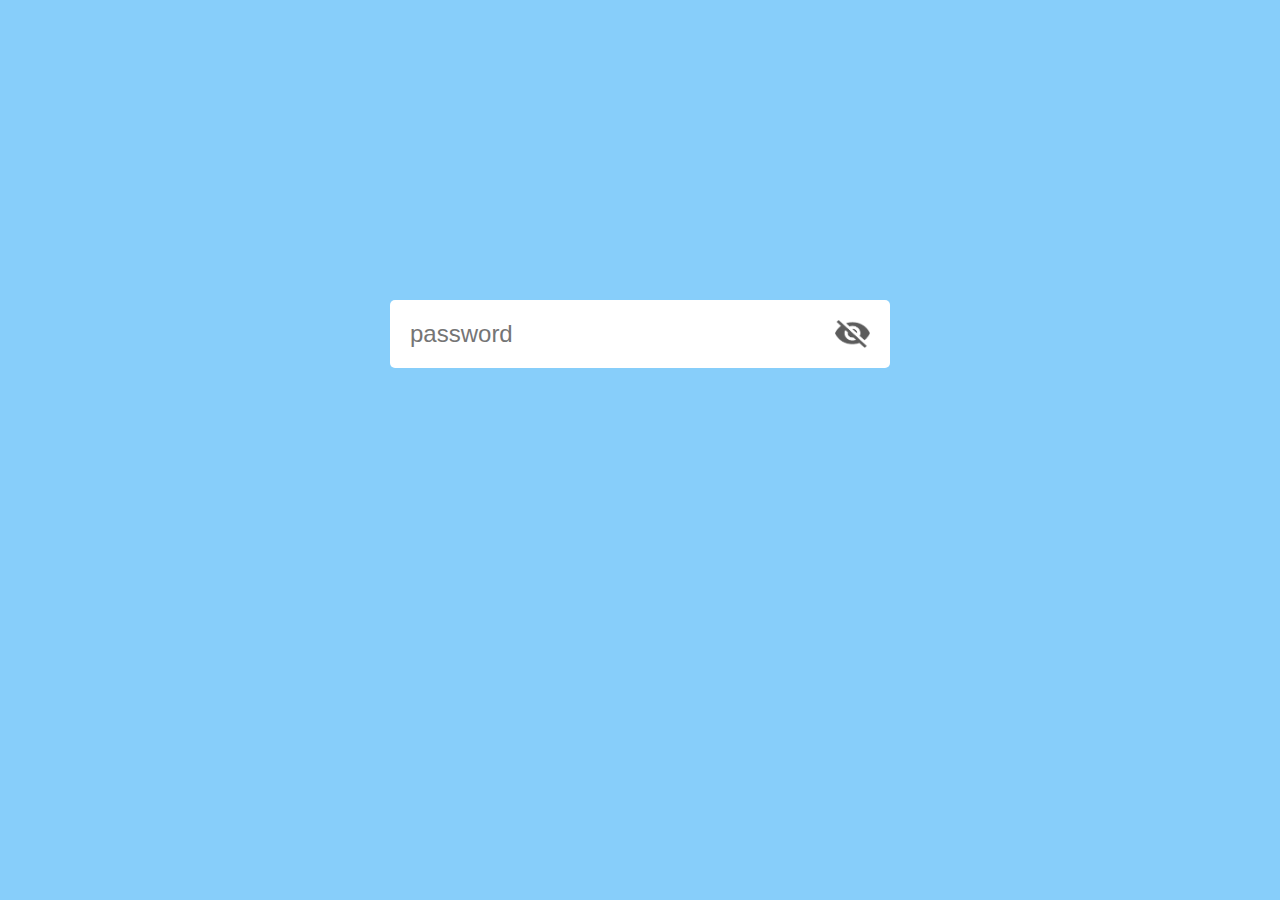
<file: First_Prj1/index.html>
<html lang="en">
<head>
    <meta charset="UTF-8">
    <meta name="viewport" content="width=device-width, initial-scale=1.0">
    <title>Password Toggle</title>
<link rel="stylesheet" href="style.css">
</head>
<body>
    <div class="input-box">
        <input type="password" placeholder="password" id="password">
        <img src="Assets/eye-close.png" id="eyeicon">
    </div>
    

    <script src="script.js"></script>
</body>
</html>
</file>
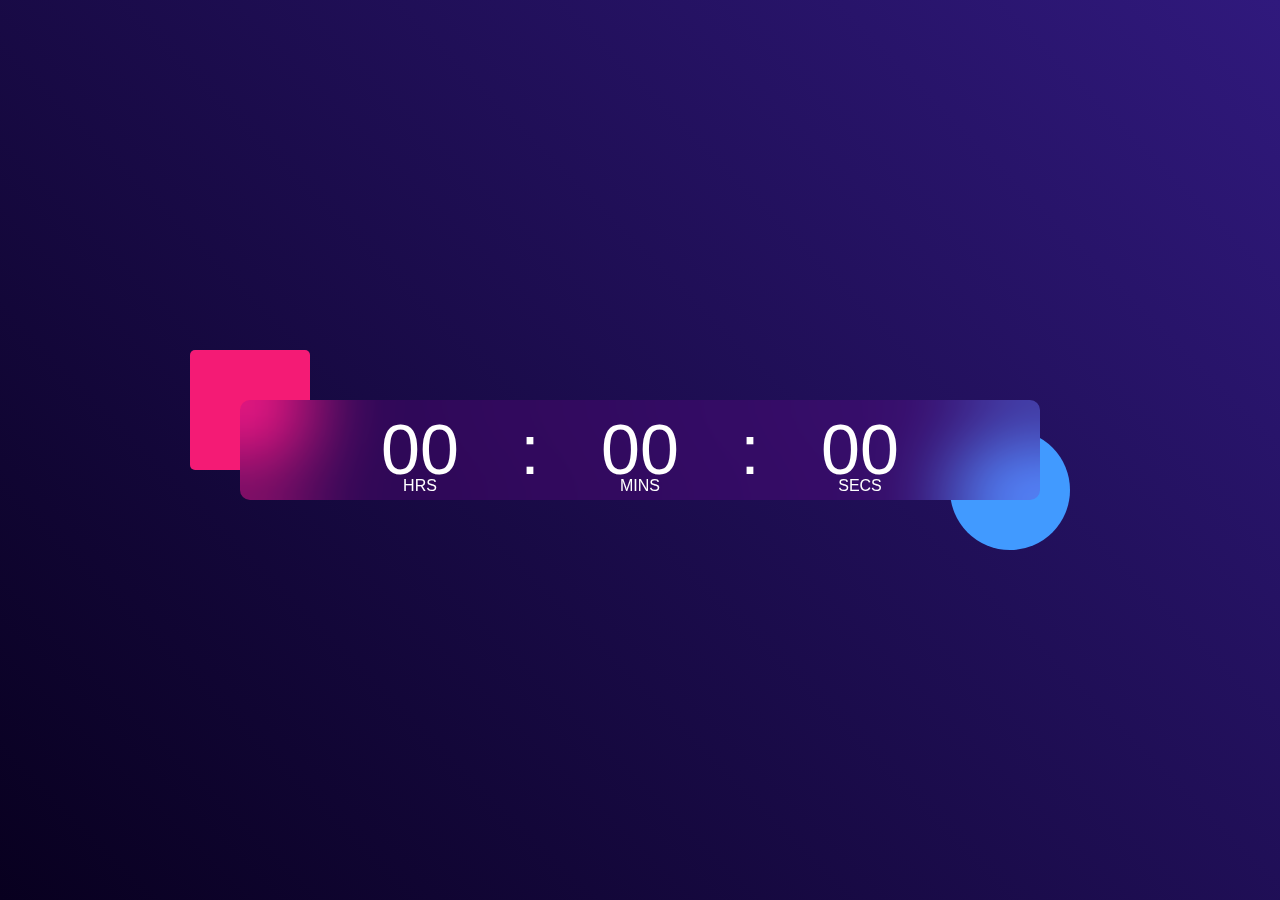
<file: Third_Prj3/index.html>
<html lang="en">

<head>
    <meta charset="UTF-8">
    <meta name="viewport" content="width=device-width, initial-scale=1.0">
    <title>Document</title>
    <link rel="stylesheet" href="style.css">
</head>

<body>
    <div class="hero">
        <div class="container">
            <div class="clock">
                <span id="hrs">00</span>
                <span>:</span>
                <span id="min">00</span>
                <span>:</span>
                <span id="sec">00</span>
            </div>
        </div>
    </div>

    <script src="script.js"></script>
</body>

</html>
</file>
<file: First_Prj1/style.css>
*{
    margin: 0;
    padding: 0;
    box-sizing: border-box;
    font-family: sans-serif;
}
body{
    background-color: lightskyblue;
}
.input-box{
     background: #fff;
     width: 90%; 
     max-width: 500px;
     border-radius: 5px;
     padding: 10px 20px;
     margin: 300px auto;
     display: flex;
     align-items: center;
}

.input-box input{
    width: 100%;
    padding: 10px 0px;
  border: none;
  outline: none;
  font-size: 24px;
  color: #555;
}
.input-box img{
    width: 35px;
    cursor: pointer;
}
</file>
<file: Third_Prj3/style.css>
*{
    margin: 0;
    padding: 0;
    box-sizing: border-box;
    font-family: sans-serif;
}

.hero{
    width: 100%;
    min-height: 100vh;
    background:linear-gradient(45deg,#08001f,#30197d) ;
    color: #fff;
    position: relative;
}
.container{
    width: 800px;
    height: 100px;
    position: absolute;
    top: 50%;
    left: 50%;
    transform: translate(-50%,-50%);

}
.container::before{
    content:"";
    width: 120px;
    height: 120px;
    background: #f41b75;
    border-radius:5px ;
    position: absolute;
    left: -50px;
    top: -50px;
    z-index: -1;

}
.container::after{
    content:"";
    width: 120px;
    height: 120px;
    background: #419aff;
    border-radius:50% ;
    position: absolute;
    right: -30px;
    bottom: -50px;
    z-index: -1;


}
.clock{
    width: 100%;
    height: 100%;
    background: rgba(235,0,255,0.11);
    border-radius: 10px;
    display: flex;
    align-items: center;
    justify-content: center;
    backdrop-filter: blur(40px);
}
.clock span{
    font-size: 70px;
    width: 110px;
    display: inline-block;
    text-align: center;
    position: relative;
}

.clock span::after{
    font-size: 16px;
    position: absolute;
    bottom: -5px;
    left: 50%;
    /* padding: 4px 0px; */
    transform: translateX(-50%);
}
#hrs::after{
    content: "HRS";
}

#min::after{
    content: "MINS";
}

#sec::after{
    content: "SECS";
}
</file>
